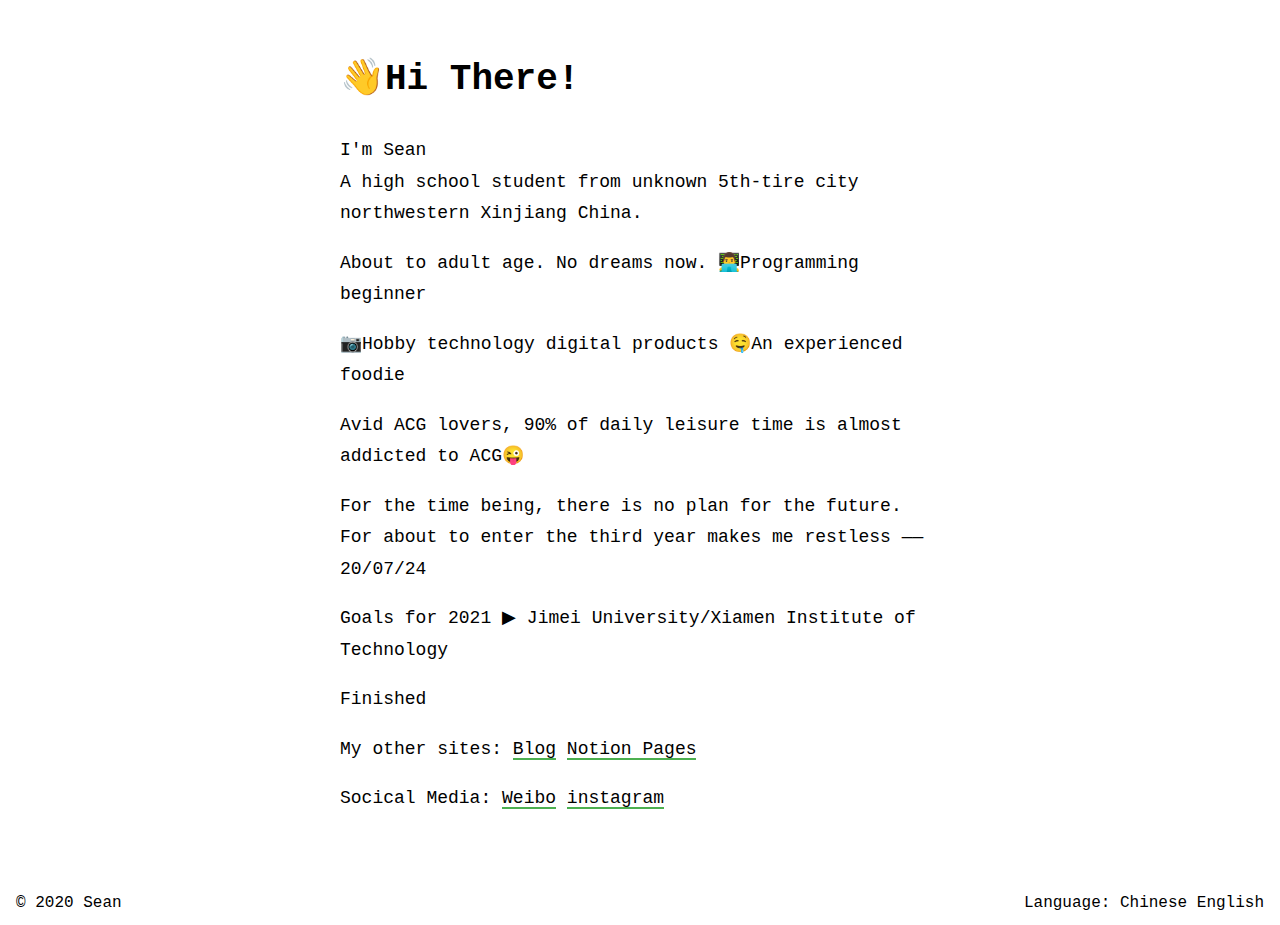
<file: index-en.html>
<!DOCTYPE html>
<html lang="en-US">
    <head>
        <meta http-equiv="Content-Type" content="text/html; charset=UTF-8">
        <title>Sean is here!</title>
        <meta name="description" content="Sean's HomePage">
        <meta name="keywords" content="HomePage,Sean">
        <meta name="apple-mobile-web-app-title" content="Sean is here!">
        <meta name="author" content="Sean">
        <meta name="viewport" content="width=device-width, initial-scale=1.0, maximum-scale=1.0, user-scalable=no">
        <link href="./assets/css/style.css" rel="stylesheet">
        <link rel="icon" type="image/png" sizes="64x64" href="./assets/statics/favicon.ico">
        <link rel="shortcut icon" href="./assets/statics/favicon.ico">
        <link rel="apple-touch-icon" href="./assets/statics/favicon.ico />
        <link rel="apple-touch-icon-precomposed" href="./assets/statics/favicon.ico" />
    </head>
<body>
    <main>
        <div>
            <h1>👋Hi There!</h1>
            <p>I'm Sean<br>A high school student from unknown 5th-tire city northwestern Xinjiang China.</p>
            <p>About to adult age. No dreams now. 👨‍💻Programming beginner</p>
            <p>📷Hobby technology digital products 🤤An experienced foodie</p>
            <p>Avid ACG lovers, 90% of daily leisure time is almost addicted to ACG😜</p>
            <p>
                For the time being, there is no plan for the future.<br>For about to enter the third year makes me restless ——20/07/24
            </p>
            <p>Goals for 2021 ▶ Jimei University/Xiamen Institute of Technology</p>
			<p class="count"></p>
            <p>My other sites: <a href="https://blog.imsean.cn" target="_blank" rel="noopener">Blog</a> <a href="https://home.imsean.cn" target="_blank" rel="noopener">Notion Pages</a></p>
            <p>Socical Media: <a href="https://weibo.com/u/3225834177" target="_blank" rel="noopener">Weibo</a> <a href="https://www.instagram.com/pems002" target="_blank" rel="noopener">instagram</a></p>
            <p>
                
            </p>
        </div>
    </main>
    <footer class="container">
        <div>© 2020 <a href="https://www.imsean.cn" rel="noopener">Sean</a></div>
		<div>Language: <a href="https://www.imsean.cn" rel="noopener">Chinese</a>  <a>English</a></div>
    </footer>
</body>
<script>
    window.onload = function () {
        countDown();
        function addZero(i) {
            return i < 10 ? "0" + i: i + "";
        }
        function countDown() {
            var nowtime = new Date();
            var endtime = new Date("2021/06/05,09:00:00");
            var lefttime = parseInt((endtime.getTime() - nowtime.getTime()) / 1000);
            var d = parseInt(lefttime / (24*60*60))
            var h = parseInt(lefttime / (60 * 60) % 24);
            var m = parseInt(lefttime / 60 % 60);
            var s = parseInt(lefttime % 60);
            d = addZero(d)
            h = addZero(h);
            m = addZero(m);
            s = addZero(s);
            document.querySelector(".count").innerHTML = `Countdown: ${d}D ${h}H ${m}M ${s}S`;
            if (lefttime <= 0) {
                document.querySelector(".count").innerHTML = "Finished";
                return;
            }
            setTimeout(countDown, 1000);
          }
      }
  </script>
</html>
</file>
<file: assets/css/style.css>
body {
    font-size: 16px;
    line-height: 1.75;
    font-family: Menlo, Monaco, Consolas, "Courier New", sans-serif;
    margin: 0;
    min-height: 100vh;
    display: flex;
	background-color: #ffffff;
    flex-direction: column;
}

@media screen and (prefers-color-scheme: dark) {
	body {
    font-size: 16px;
    line-height: 1.75;
    font-family: Menlo, Monaco, Consolas, "Courier New", sans-serif;
    margin: 0;
    min-height: 100vh;
    display: flex;
	background-color: #15202b;
    flex-direction: column;
	}
}
main {
    max-width: 600px;
    font-size: 18px;
    flex: 1;
    margin: 3rem auto;
    padding: 0 1rem;
    display: flex;
	color: #000000;
    flex-direction: column;
    justify-content: center;
}

@media screen and (prefers-color-scheme: dark) {
	main {
		max-width: 600px;
		font-size: 18px;
		flex: 1;
		margin: 3rem auto;
		padding: 0 1rem;
		display: flex;
		color: #ffffff;
		flex-direction: column;
		justify-content: center;
		}
}

main h1 {
    margin-top: 0;
}

main p:first-of-type {
    margin-top: 0;
}

main p:last-of-type {
    margin-bottom: 0;
}

main a {
    color: inherit;
    position: relative;
    text-decoration: none;
    white-space: nowrap;
}

main a::before {
    content: "";
    position: absolute;
    height: 2px;
    bottom: -1px;
    width: 100%;
    z-index: auto;
    background-color: #4caf50;
    opacity: 1;
}

footer {
    margin: 0.5rem 0;
    padding: 0 1rem;
    opacity: 1;
    display: flex;
	color: #000000;
    justify-content: space-between;
}

@media screen and (prefers-color-scheme: dark) {
	footer {
		margin: 0.5rem 0;
		padding: 0 1rem;
		opacity: 1;
		display: flex;
		color: #ffffff;
		justify-content: space-between;
		}
}

@media screen and (max-width: 374.5px) {
    footer {
        justify-content: flex-end;
    }
    footer div:first-of-type {
        display: none;
    }
}

footer a {
    color: inherit;
    text-decoration: none;
}
</file>
